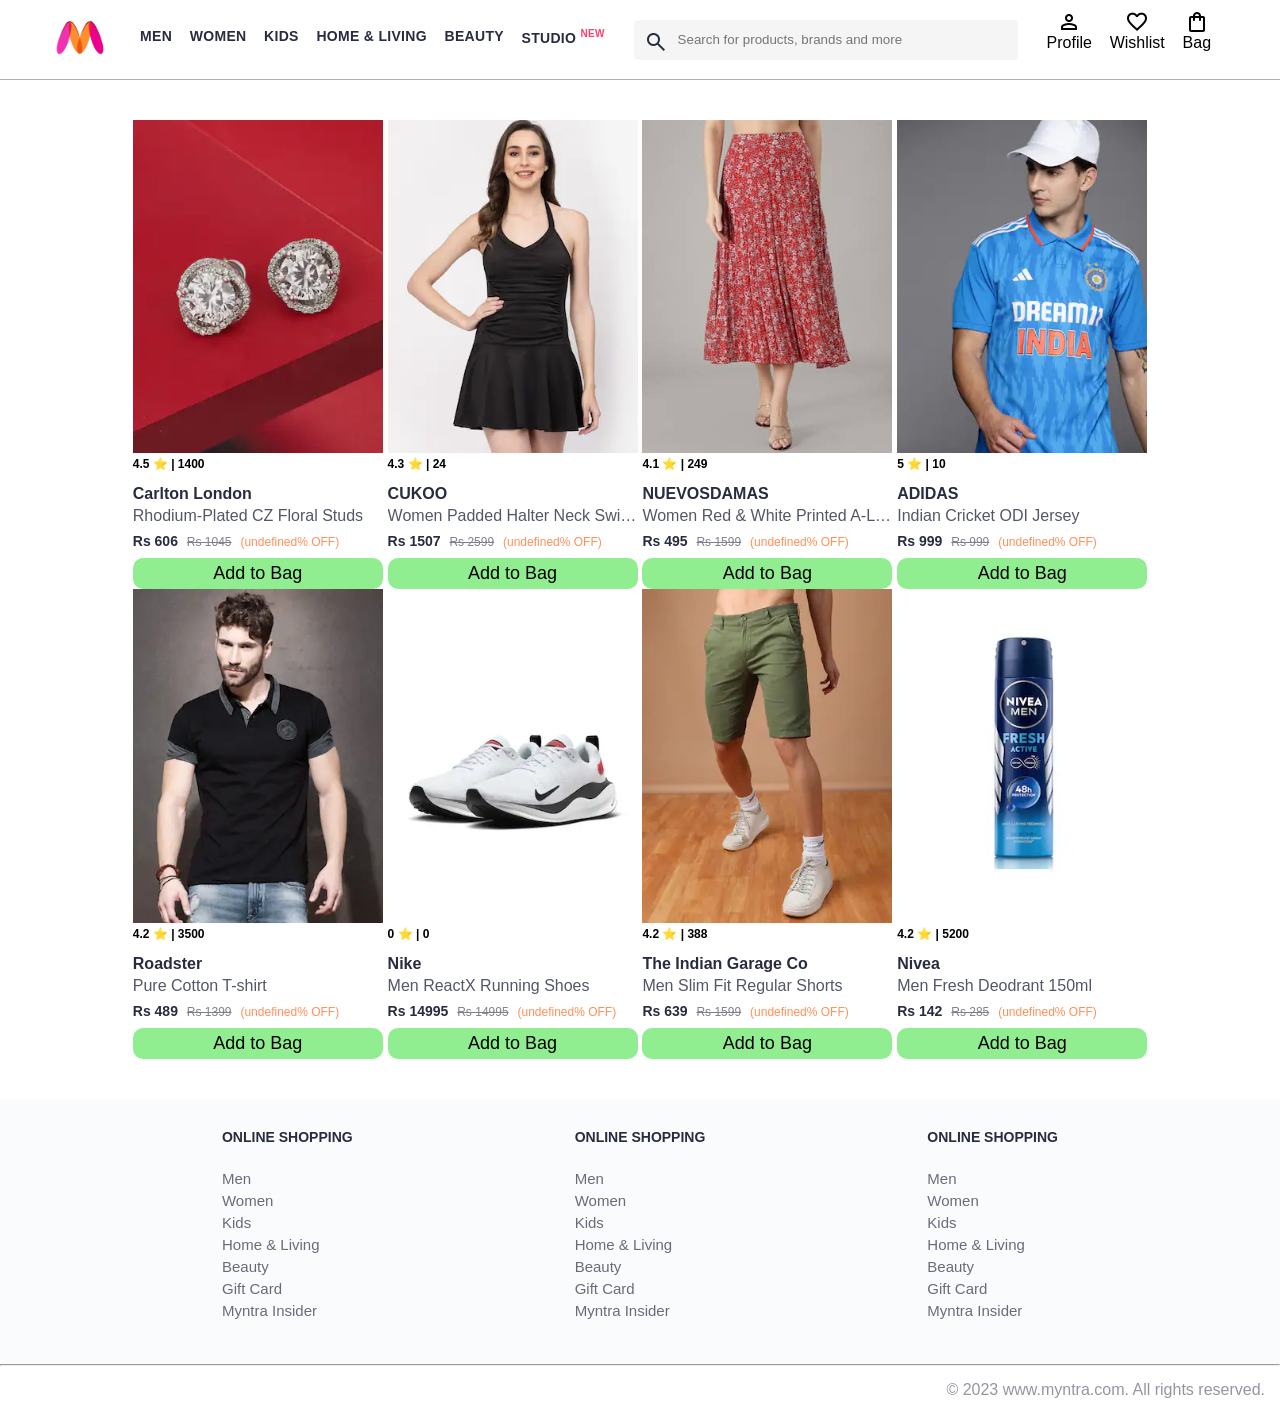
<file: index.html>
<!DOCTYPE html>
<html lang="en">

<head>
    <title>Myntra Functional Clone</title>
    <link rel="stylesheet" href="css/index.css">
    <link rel="stylesheet"
        href="https://fonts.googleapis.com/css2?family=Material+Symbols+Outlined:opsz,wght,FILL,GRAD@20..48,100..700,0..1,-50..200" />
</head>

<body>
    <header>
        <div class="logo_container">
            <a href="#"><img class="myntra_home" src="images/myntra_logo.webp" alt="Myntra Home"></a>
        </div>
        <nav class="nav_bar">
            <a href="#">Men</a>
            <a href="#">Women</a>
            <a href="#">Kids</a>
            <a href="#">Home & Living</a>
            <a href="#">Beauty</a>
            <a href="#">Studio <sup>New</sup></a>
        </nav>
        <div class="search_bar">
            <span class="material-symbols-outlined search_icon">search</span>
            <input class="search_input" placeholder="Search for products, brands and more">
        </div>
        <div class="action_bar">
            <div class="action_container">
                <span class="material-symbols-outlined action_icon">person</span>
                <span class="action_name">Profile</span>
            </div>

            <div class="action_container">
                <span class="material-symbols-outlined action_icon">favorite</span>
                <span class="action_name">Wishlist</span>
            </div>

            <a class="action_container" href="pages/bag.html">
                <span class="material-symbols-outlined action_icon">shopping_bag</span>
                <span class="action_name">Bag</span>
                <span class="bag-item-count">0</span>
            </a>
        </div>
    </header>
    <main>
        <div class="items-container">
           
        </div>
    </main>
    <footer>
        <div class="footer_container">
            <div class="footer_column">
                <h3>ONLINE SHOPPING</h3>

                <a href="#">Men</a>
                <a href="#">Women</a>
                <a href="#">Kids</a>
                <a href="#">Home & Living</a>
                <a href="#">Beauty</a>
                <a href="#">Gift Card</a>
                <a href="#">Myntra Insider</a>
            </div>

            <div class="footer_column">
                <h3>ONLINE SHOPPING</h3>

                <a href="#">Men</a>
                <a href="#">Women</a>
                <a href="#">Kids</a>
                <a href="#">Home & Living</a>
                <a href="#">Beauty</a>
                <a href="#">Gift Card</a>
                <a href="#">Myntra Insider</a>
            </div>

            <div class="footer_column">
                <h3>ONLINE SHOPPING</h3>

                <a href="#">Men</a>
                <a href="#">Women</a>
                <a href="#">Kids</a>
                <a href="#">Home & Living</a>
                <a href="#">Beauty</a>
                <a href="#">Gift Card</a>
                <a href="#">Myntra Insider</a>
            </div>
        </div>
        <hr>

        <div class="copyright">
            © 2023 www.myntra.com. All rights reserved.
        </div>
    </footer>
    <script src="data/items.js"></script>
    <script src="scripts/index.js"></script>
</body>

</html>
</file>
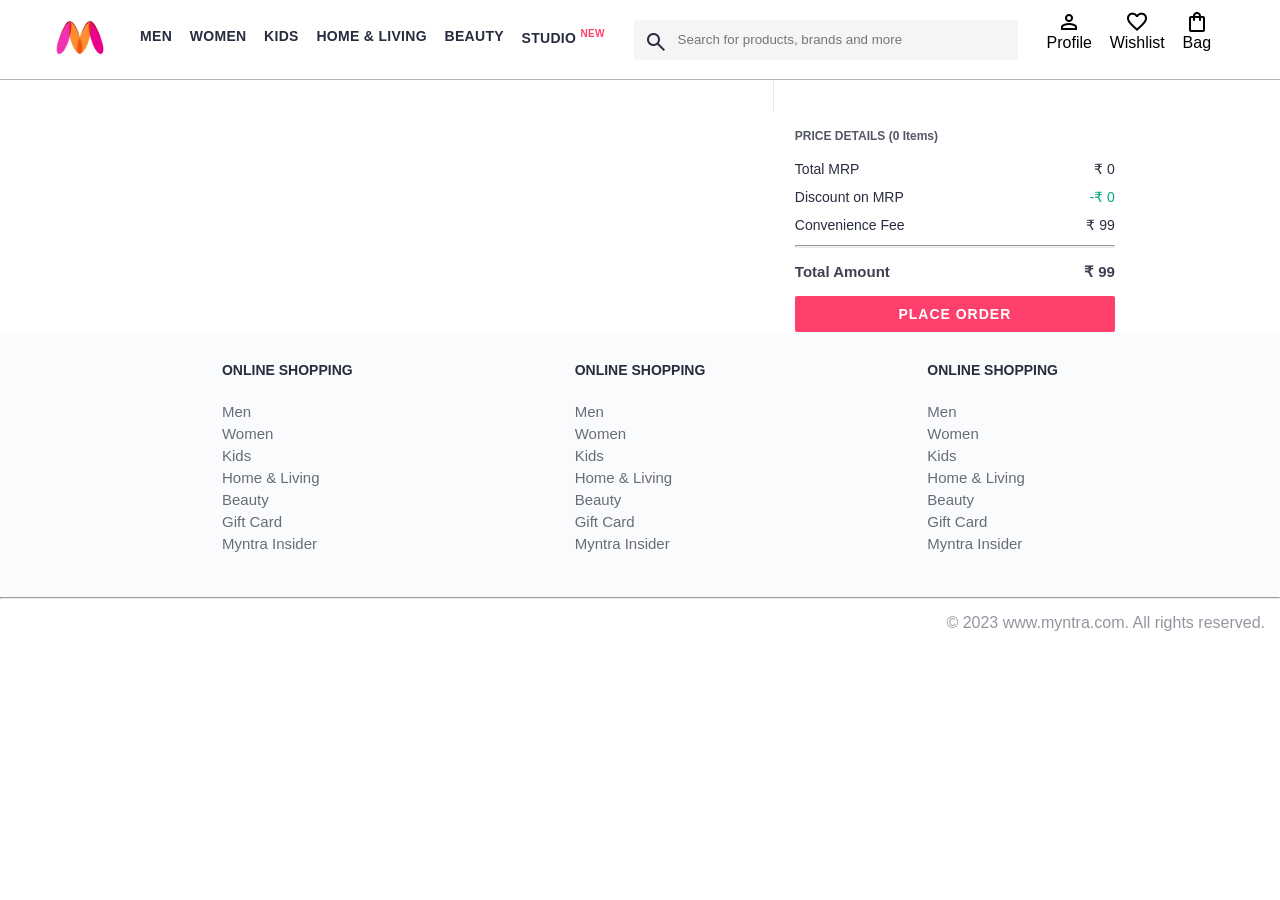
<file: pages/bag.html>
<!DOCTYPE html>
<html lang="en">
<head>
    <title>Myntra Clone</title>
    <link rel="stylesheet" href="../css/index.css">
    <link rel="stylesheet" href="../css/bag.css">
    <link rel="stylesheet" href="https://fonts.googleapis.com/css2?family=Material+Symbols+Outlined:opsz,wght,FILL,GRAD@20..48,100..700,0..1,-50..200" />
</head>
<body>
    <header>
        <div class="logo_container">
            <a href="#"><img class="myntra_home" src="../images/myntra_logo.webp" alt="Myntra Home"></a>
        </div>
        <nav class="nav_bar">
            <a href="#">Men</a>
            <a href="#">Women</a>
            <a href="#">Kids</a>
            <a href="#">Home & Living</a>
            <a href="#">Beauty</a>
            <a href="#">Studio <sup>New</sup></a>
        </nav>
        <div class="search_bar">
            <span class="material-symbols-outlined search_icon">search</span>
            <input class="search_input" placeholder="Search for products, brands and more">
        </div>
        <div class="action_bar">
            <div class="action_container">
                <span class="material-symbols-outlined action_icon">person</span>
                <span class="action_name">Profile</span>
            </div>

            <div class="action_container">
                <span class="material-symbols-outlined action_icon">favorite</span>
                <span class="action_name">Wishlist</span>
            </div>

            <div class="action_container">
                <span class="material-symbols-outlined action_icon">shopping_bag</span>
                <span class="action_name">Bag</span>
                <span class="bag-item-count">0</span>
            </div>
        </div>
    </header>
    <main>
      <div class="bag-page">
        <div class="bag-items-container">
          
        </div>
        <div class="bag-summary">
          
        </div>

      </div>
    </main>
    <footer>
        <div class="footer_container">
            <div class="footer_column">
                <h3>ONLINE SHOPPING</h3>

                <a href="#">Men</a>
                <a href="#">Women</a>
                <a href="#">Kids</a>
                <a href="#">Home & Living</a>
                <a href="#">Beauty</a>
                <a href="#">Gift Card</a>
                <a href="#">Myntra Insider</a>
            </div>

            <div class="footer_column">
                <h3>ONLINE SHOPPING</h3>

                <a href="#">Men</a>
                <a href="#">Women</a>
                <a href="#">Kids</a>
                <a href="#">Home & Living</a>
                <a href="#">Beauty</a>
                <a href="#">Gift Card</a>
                <a href="#">Myntra Insider</a>
            </div>

            <div class="footer_column">
                <h3>ONLINE SHOPPING</h3>

                <a href="#">Men</a>
                <a href="#">Women</a>
                <a href="#">Kids</a>
                <a href="#">Home & Living</a>
                <a href="#">Beauty</a>
                <a href="#">Gift Card</a>
                <a href="#">Myntra Insider</a>
            </div>
        </div>
        <hr>

        <div class="copyright">
            © 2023 www.myntra.com. All rights reserved.
        </div>
    </footer>
    <script src="../data/items.js"></script>
    <script src="../scripts/index.js"></script>
    <script src="../scripts/bag.js""></script>
</body>
</html>
</file>
<file: css/index.css>
/***************** Item Page CSS **************************/
/*.action_container {
    text-decoration: none;
}
a.action_container:link {
    color:black;
}
.item-details {
    cursor: pointer;
    width: 250px;
    margin: 10px;
}
.stars {
    font-size: 12px;
    font-weight: 700;
    text-align: left;
}
.company {
    font-size: 18px;
    font-weight: 700;
    line-height: 1;
    color: #282c3f;
    margin-bottom: 6px;
    overflow: hidden;
    text-overflow: ellipsis;
    white-space: nowrap;
    margin-top: 20px;
}
.item-name {
    color: #535766;
    font-size: 16px;
    line-height: 1;
    margin-bottom: 0;
    margin-top: 0;
    overflow: hidden;
    text-overflow: ellipsis;
    white-space: nowrap;
    font-weight: 400;
    display: block;
}
.price-container {
    margin-top: 10px;
}
.current-price {
    font-size: 14px;
    font-weight: 700;
    color: #282c3f;
}
.original-price {
    text-decoration: line-through;
    color: #7e818c;
    font-weight: 400;
    margin-left: 5px;
    font-size: 12px;
}
.discount-percentage {
    color: #ff905a;
    font-weight: 400;
    font-size: 12px;
    margin-left: 5px;
}
.btn-bag {
    background-color: lightgreen;
    border: none;
    padding: 5px 15px;
    border-radius: 10px;
    width: 100%;
    margin-top: 7px;
    font-size: 20px;
    cursor: pointer;
}
.bag-items {
    background-color: #f16565;
    white-space: nowrap;
    text-align: center;
    line-height: 18px;
    padding: 0 6px;
    height: 18px;
    position: relative;
    border-radius: 50%;
    font-size: 12px;
    color: #fff;
    left: 13px;
    top: -44px;
    font-weight: 700;
    cursor: pointer;
}*/

* {
    margin: 0;
    padding: 0;
    font-family: Assistant, -apple-system, BlinkMacSystemFont, Segoe UI, Roboto, Helvetica, Arial, sans-serif;
    box-sizing: border-box;
}

header {
    display: flex;
    background-color: #ffffff;
    height: 80px;
    justify-content: space-between;
    align-items: center;
    border-bottom: 1px solid #b6b1b1;
}

.myntra_home {
    height: 45px;
}

.logo_container {
    margin-left: 4%;
}

.action_bar {
    margin-right: 4%;
}

.nav_bar {
    display: flex;
    min-width: 500px;
    justify-content: space-evenly;
}

.nav_bar a {
    font-size: 14px;
    letter-spacing: .3px;
    color: #282c3f;
    font-weight: 700;
    text-transform: uppercase;
    text-decoration: none;
    padding: 28px 0;
    border-bottom: 5px solid #ffffff;
}

.nav_bar a:hover {
    border-bottom: 4px solid #f54e77;
}

.nav_bar a sup {
    color: #ff3f6c;
    font-size: 10px;
}

.search_bar {
    height: 40px;
    min-width: 200px;
    width: 30%;
    display: flex;
    align-items: center;
}

.search_icon {
    box-sizing: content-box;
    height: 20px;
    padding: 10px;

    background-color: #f5f5f6;
    color: #282c3f;
    font-weight: 300;
    border-radius: 4px 0 0 4px;
}

.search_input {
    color: #696e79;
    background-color: #f5f5f6;
    flex-grow: 1;
    height: 40px;
    border: 0;
    border-radius: 0 4px 4px 0;
}

.action_bar {
    display: flex;
    min-width: 200px;
    justify-content: space-evenly;
}

.action_container {
    display: flex;
    flex-direction: column;
    align-items: center;
}

/* Main section */
.banner_container {
    margin: 40px 0;
}

.banner_image {
    width: 100%;
}

.category_heading {
    text-transform: uppercase;
    color: #3e4152;
    letter-spacing: .15em;
    font-size: 1.8em;
    margin: 50px 0 10px 30px;
    max-height: 5em;
    font-weight: 700;
}

.category-items,
.items-container {
    width: 80%;
    margin: 50px 10%;
    display: flex;
    flex-wrap: wrap;
    justify-content: space-evenly;
}

.sale_item {
    width: 250px;
}

.footer_container {
    padding: 30px 0px 40px 0px;
    background: #FAFBFC;
    display: flex;
    justify-content: space-evenly;
}

.footer_column {
    display: flex;
    flex-direction: column;
}

.footer_column h3 {
    color: #282c3f;
    font-size: 14px;
    margin-bottom: 25px;
}

.footer_column a {
    color: #696b79;
    font-size: 15px;
    text-decoration: none;
    padding-bottom: 5px;
}

.copyright {
    color: #94969f;
    text-align: end;
    padding: 15px;
}

.items-container {
    width: 80%;
    margin: 40px 10%;
}

.item-container {
    width: 250px;
}

.item-image {
    width: 100%;
}

.rating {
    font-size: 12px;
    font-weight: 700;
}

.company-name {
    margin-top: 15px;
    font-size: 16px;
    font-weight: 700;
    line-height: 1;
    color: #282c3f;
    margin-bottom: 6px;
    overflow: hidden;
    text-overflow: ellipsis;
    white-space: nowrap;
}

.item-name {
    color: #535766;
    font-style: 14px;
    line-height: 1;
    margin-bottom: 0;
    margin-top: 0;
    overflow: hidden;
    text-overflow: ellipsis;
    white-space: nowrap;
    font-weight: 400;
    display: block;
}

.price {
    margin-top: 10px;
    font-size: 14px;
    line-height: 15px;
    color: #282c3f;
    white-space: nowrap;
}

.current-price {
    font-size: 14px;
    font-weight: 700;
    color: #282c3f;
}

.original-price {
    text-decoration: line-through;
    color: #7e818c;
    font-weight: 400;
    margin-left: 5px;
    font-size: 12px;
}

.discount {
    color: #ff905a;
    font-weight: 400;
    font-size: 12px;
    margin-left: 5px;
}

.btn-add-bag {
    margin-top: 8px;
    font-size: 18px;
    width: 100%;
    background-color: lightgreen;
    border: none;
    padding: 5px 15px;
    border-radius: 10px;
    cursor: pointer;
}

.bag-item-count {
    background-color: #f16565;
    white-space: nowrap;
    text-align: center;
    line-height: 18px;
    padding: 0 6px;
    height: 18px;
    position: relative;
    border-radius: 50%;
    font-size: 12px;
    color: #fff;
    left: 13px;
    top: -44px;
    font-weight: 700;
    cursor: pointer;
}

.action_container {
    text-decoration: none;
}

a.action_container {
    color: black;
}
</file>
<file: css/bag.css>
.bag-items-container {
    display: inline-block;
    width: 64%;
    padding-right: 20px;
    border-right: 1px solid #eaeaec;
    padding-top: 32px;
    color: #282c3f;
    font-size: 13px;
    line-height: 1.42857143;
  }
  
  .bag-page {
    width: 75%;
    margin-left: 12.5%;
  }
  
  .bag-summary {
    vertical-align: top;
    display: inline-block;
    width: 35%;
    padding: 24px 0 0 16px;
    color: #282c3f;
    font-size: 13px;
    line-height: 1.42857143;
  }
  
  .bag-details-container {
    margin-bottom: 16px;
  }
  
  .price-header {
    font-size: 12px;
    font-weight: 700;
    margin: 24px 0 16px;
    color: #535766;
  }
  
  .price-item {
    margin-bottom: 12px;
    line-height: 16px;
    font-size: 14px;
    color: #282c3f;
  }
  
  .price-item-value {
    float: right;
  }
  
  .priceDetail-base-discount {
    color: #03a685;
  }
  
  .price-footer {
    font-weight: 700;
    font-size: 15px;
    padding-top: 16px;
    border-top: 1px solid #eaeaec;
    color: #3e4152;
    line-height: 16px;
  }
  
  .btn-place-order {
    width: 100%;
    letter-spacing: 1px;
    font-size: 14px;
    font-weight: 600;
    border-radius: 2px;
    border-width: 0px;
    padding: 10px 16px;
    background-color: rgb(255, 63, 108);
    color: rgb(255, 255, 255);
    cursor: pointer;
  }
  
  .bag-item-container {
    margin-bottom: 8px;
    background: #fff;
    font-size: 14px;
    border: 1px solid #eaeaec;
    border-radius: 4px;
    position: relative;
    padding: 12px 12px 0;
  }
  
  .item-left-part {
    position: absolute;
    background: rgb(255, 242, 223);
    height: 148px;
    width: 111px;
  }
  
  .item-right-part {
    padding-left: 12px;
    position: relative;
    min-height: 148px;
    margin-left: 111px;
    margin-bottom: 12px;
  }
  
  .bag-item-img {
    width: 100%;
  }
  
  .return-period {
    display: inline-flex;
    font-size: 14px;
    padding-top: 8px;
  }
  
  .return-period-days {
    font-weight: 700;
    margin-right: 4px;
  }
  
  .delivery-details {
    margin-top: 5px;
    color: #282c3f;
    font-size: 12px;
    letter-spacing: -.1px;
    margin-bottom: 8px;
    line-height: 15px;
  }
  
  .delivery-details-days {
    color: #03a685;
  }
  
  .remove-from-cart {
    position: absolute;
    font-size: 25px;
    top: 10px;
    right: 18px;
    width: 14px;
    height: 14px;
    cursor: pointer;
  }
</file>
